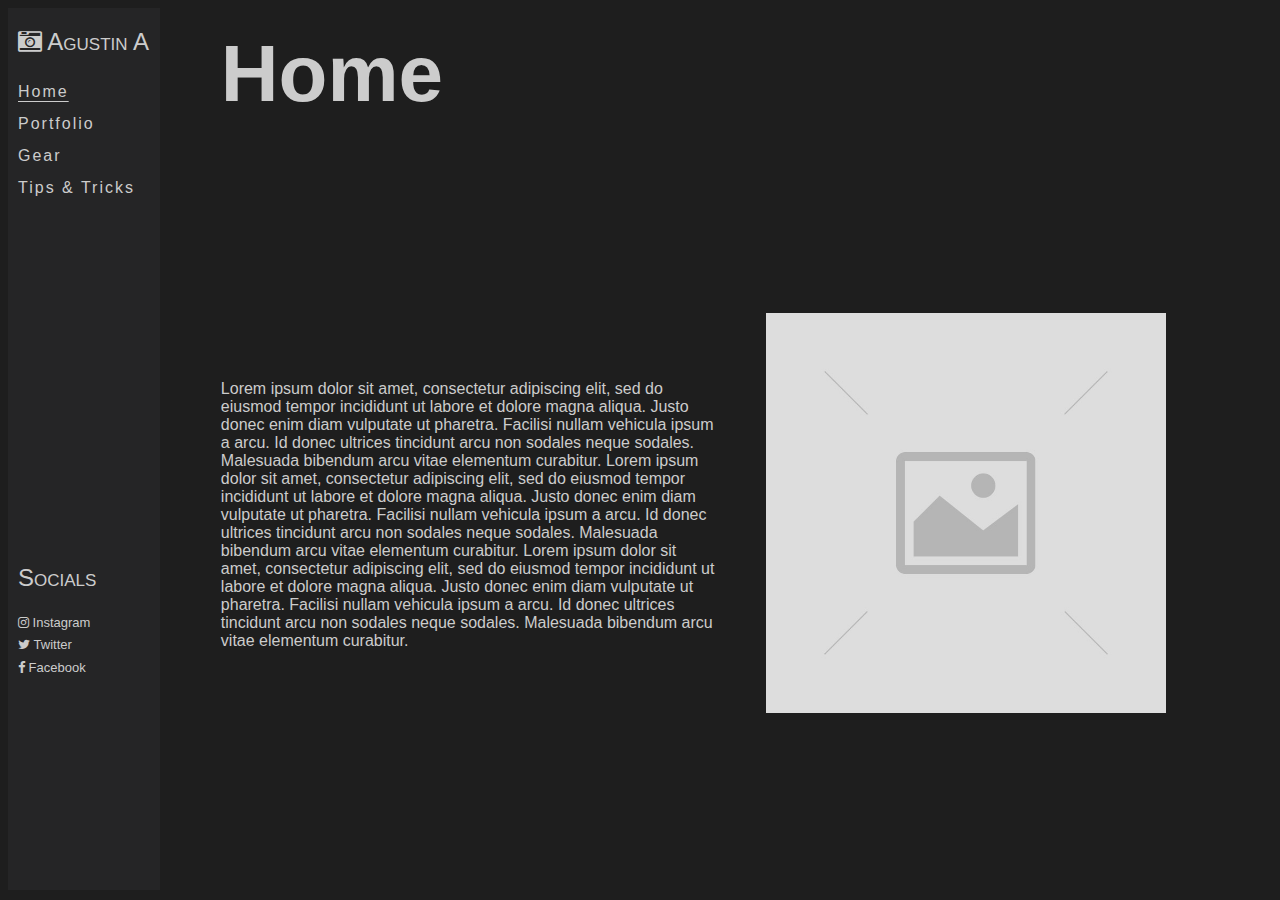
<file: index.html>
<!DOCTYPE html>
<html lang="en">

<head>
    <!-- The following HTML file is for Project 2 for CIS 162. -->
    <title>Home</title>
    <meta charset="utf-8" />  <!-- Basic metadata -->
    <meta name="viewport" content="width=device-width, initial-scale=1" />
    
    <link rel="stylesheet" href="https://cdnjs.cloudflare.com/ajax/libs/font-awesome/4.7.0/css/font-awesome.min.css">
    <link href="format.css" rel="stylesheet" />
</head>

<body>
    
    <div id="leftCol">
        <header>
            <h2> <i class="fa fa-camera-retro"></i> Agustin A </h2>
            <nav id="siteNav">
            <ul>
                <li> <a id="current" href="home.html">Home</a> </li>
                <li> <a href="#">Portfolio</a> </li>
                <li> <a href="#">Gear</a> </li>
                <li> <a href="#">Tips & Tricks</a> </li>
            </ul>
            </nav>
        </header>
        <div id="socials">
            <h2> Socials </h2>
            <nav id="navSocials">
            <ul>
                <li> <a href="https://www.instagram.com/cerritoscollege/?hl=en"> <i class="fa fa-instagram"></i>&nbsp;Instagram</a> </li>
                <li> <a href="https://twitter.com/cerritoscollege?ref_src=twsrc%5Egoogle%7Ctwcamp%5Eserp%7Ctwgr%5Eauthor"> <i class="fa fa-twitter  "></i>&nbsp;Twitter</a> </li>
                <li> <a href="https://www.facebook.com/cerritoscollege/"> <i class="fa fa-facebook"></i>&nbsp;Facebook</a> </li>
            </ul>
            </nav>
        </div>
    </div>
    
    <main id="home">
        <header id="homeHeader">
            <h1>Home</h1>
        </header>
        <div id="homeText">
        <p>
            Lorem ipsum dolor sit amet, consectetur adipiscing elit, sed do eiusmod tempor incididunt ut labore et dolore 
            magna aliqua. Justo donec enim diam vulputate ut pharetra. Facilisi nullam vehicula ipsum a arcu. Id donec 
            ultrices tincidunt arcu non sodales neque sodales. Malesuada bibendum arcu vitae elementum curabitur.
            Lorem ipsum dolor sit amet, consectetur adipiscing elit, sed do eiusmod tempor incididunt ut labore et dolore 
            magna aliqua. Justo donec enim diam vulputate ut pharetra. Facilisi nullam vehicula ipsum a arcu. Id donec 
            ultrices tincidunt arcu non sodales neque sodales. Malesuada bibendum arcu vitae elementum curabitur.
            Lorem ipsum dolor sit amet, consectetur adipiscing elit, sed do eiusmod tempor incididunt ut labore et dolore 
            magna aliqua. Justo donec enim diam vulputate ut pharetra. Facilisi nullam vehicula ipsum a arcu. Id donec 
            ultrices tincidunt arcu non sodales neque sodales. Malesuada bibendum arcu vitae elementum curabitur.
        </p>
        </div>
        <div id="homePhoto"> <img src="placeholder.jpg" alt="Placeholder" height="400"> </div>
    </main>

</body> 

</html>
</file>
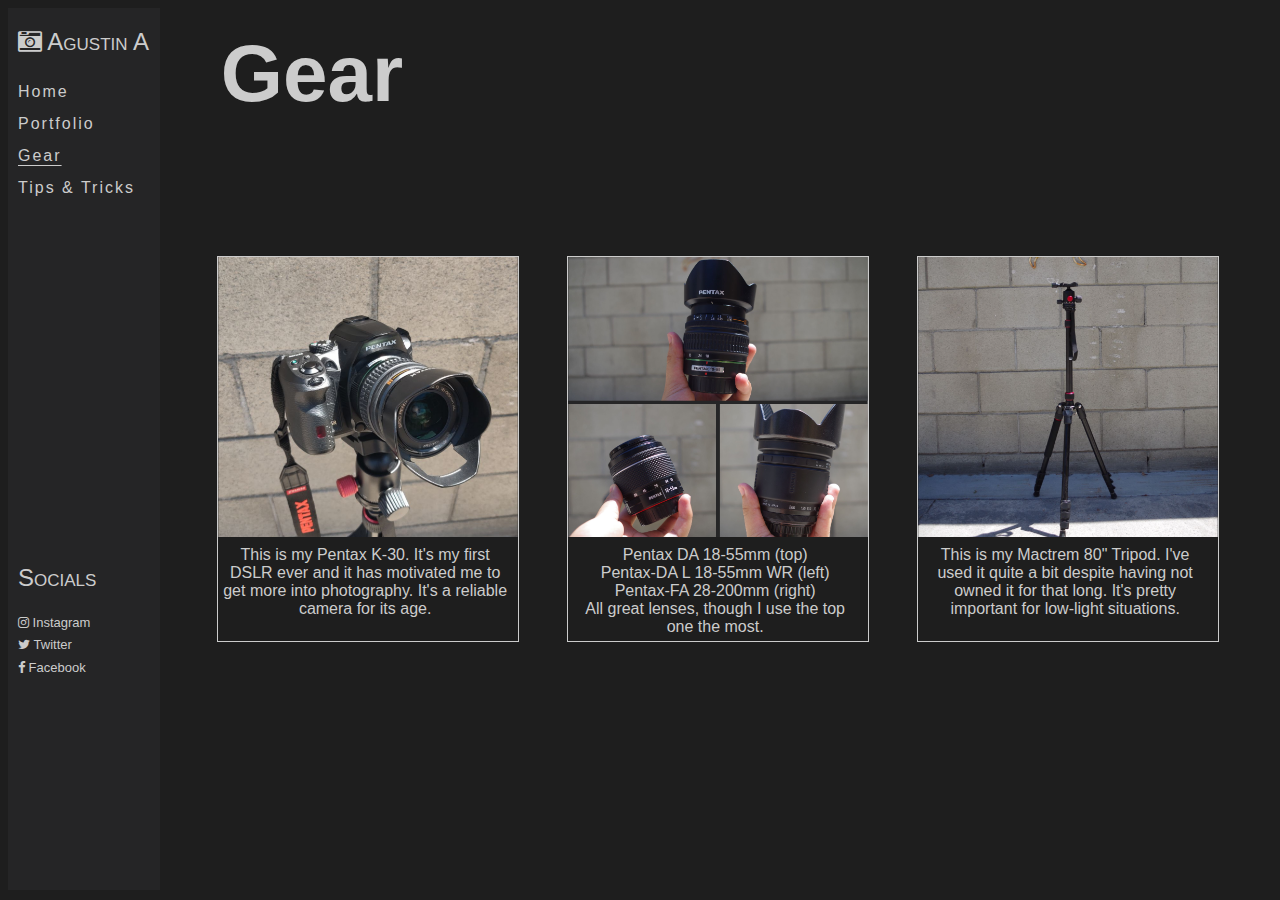
<file: gear.html>
<!DOCTYPE html>
<html lang="en">

<head>
    <!-- The following HTML file is for Project 2 for CIS 162. -->
    <title>Gear</title>
    <meta charset="utf-8" />  <!-- Basic metadata -->
    <meta name="viewport" content="width=device-width, initial-scale=1" />
    
    <link rel="stylesheet" href="https://cdnjs.cloudflare.com/ajax/libs/font-awesome/4.7.0/css/font-awesome.min.css">
    <link href="format.css" rel="stylesheet" />
</head>

<body>
    
    <div id="leftCol">
        <header>
            <h2> <i class="fa fa-camera-retro"></i> Agustin A </h2>
            <nav id="siteNav">
            <ul>
                <li> <a href="index.html">Home</a> </li>
                <li> <a href="portfolio.html">Portfolio</a> </li>
                <li> <a id="current" href="gear.html">Gear</a> </li>
                <li> <a href="tips.html">Tips & Tricks</a> </li>
            </ul>
            </nav>
        </header>
        <div id="socials">
            <h2> Socials </h2>
            <nav id="navSocials">
            <ul>
                <li> <a href="https://www.instagram.com/cerritoscollege/?hl=en"> <i class="fa fa-instagram"></i>&nbsp;Instagram</a> </li>
                <li> <a href="https://twitter.com/cerritoscollege?ref_src=twsrc%5Egoogle%7Ctwcamp%5Eserp%7Ctwgr%5Eauthor"> <i class="fa fa-twitter  "></i>&nbsp;Twitter</a> </li>
                <li> <a href="https://www.facebook.com/cerritoscollege/"> <i class="fa fa-facebook"></i>&nbsp;Facebook</a> </li>
            </ul>
            </nav>
        </div>
    </div>
    
    <main id="gear">
        <header id="gearHeader">
            <h1>Gear</h1>
        </header>

        <div id="gearPhotos">
            <div id="gearPhotoLeft" class="gearPhoto">
                <img src="camera.png" alt="My Pentax K-30" width="300">
                <p class="gearDesc">This is my Pentax K-30. It's my first DSLR ever and it has motivated me to get more into photography. It's a reliable camera for its age.</p>
            </div>
            
            <div id="gearPhotoMid" class="gearPhoto">
                <img src="lenses.png" alt="My Pentax K-Mount lenses" width="300">
                <p class="gearDesc">Pentax DA 18-55mm (top)<br>Pentax-DA L 18-55mm WR (left)<br> Pentax-FA 28-200mm (right) <br> All great lenses, though I use the top one the most.</p>
            </div>
            
            <div id="gearPhotoRight" class="gearPhoto">
                <img src="tripod.png" alt="My camera tripod" width="300">
                <p class="gearDesc">This is my Mactrem 80" Tripod. I've used it quite a bit despite having not owned it for that long. It's pretty important for low-light situations.</p>
            </div>
        </div>
        
    </main>

</body> 

</html>
</file>
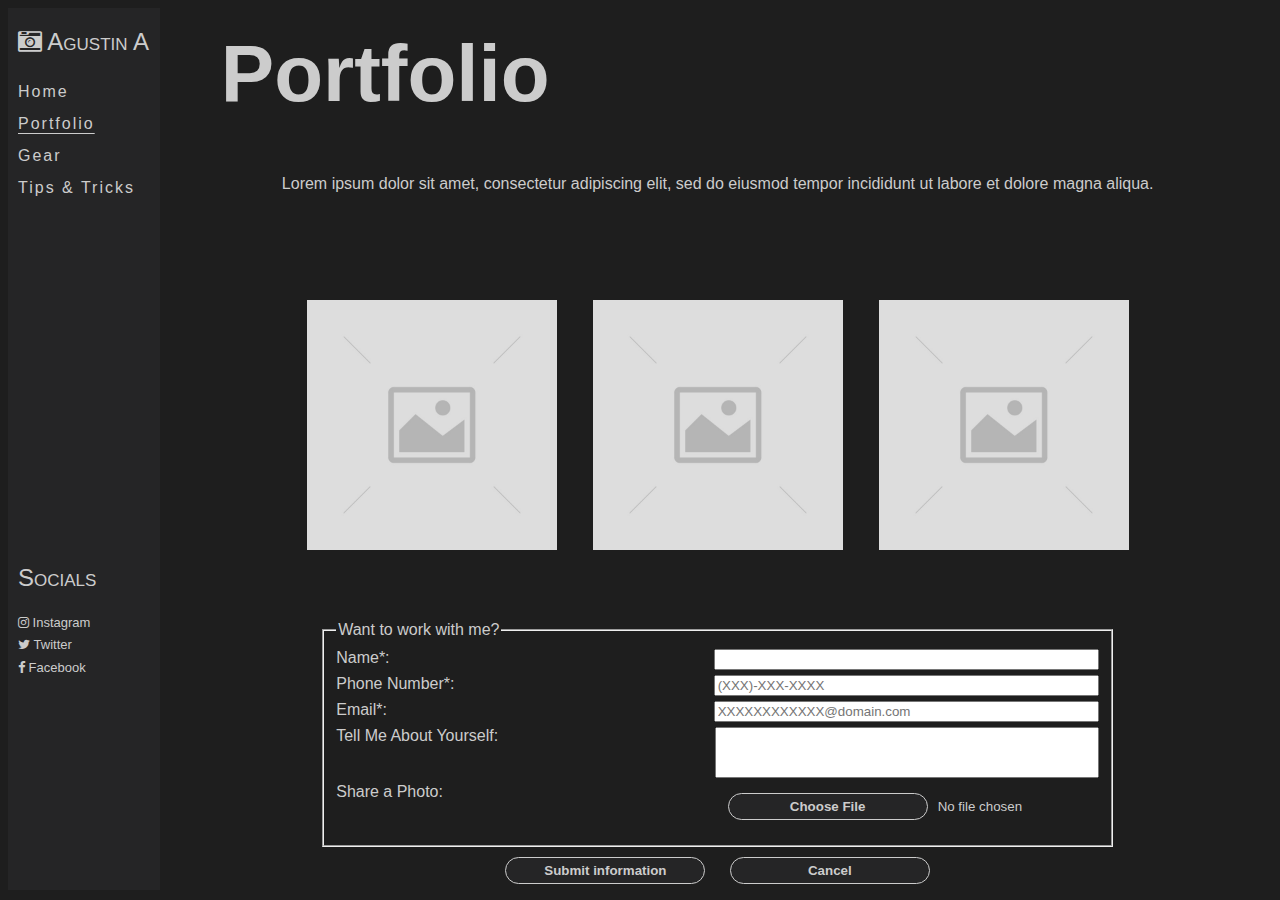
<file: portfolio.html>
<!DOCTYPE html>
<html lang="en">

<head>
    <!-- The following HTML file is for Project 2 for CIS 162. -->
    <title>Portfolio</title>
    <meta charset="utf-8" />  <!-- Basic metadata -->
    <meta name="viewport" content="width=device-width, initial-scale=1" />
    
    <link rel="stylesheet" href="https://cdnjs.cloudflare.com/ajax/libs/font-awesome/4.7.0/css/font-awesome.min.css">
    <link href="format.css" rel="stylesheet" />
</head>

<body>
    
    <div id="leftCol">
        <header>
            <h2> <i class="fa fa-camera-retro"></i> Agustin A </h2>
            <nav id="siteNav">
            <ul>
                <li> <a href="index.html">Home</a> </li>
                <li> <a id="current" href="portfolio.html">Portfolio</a> </li>
                <li> <a href="gear.html">Gear</a> </li>
                <li> <a href="tips.html">Tips & Tricks</a> </li>
            </ul>
            </nav>
        </header>
        <div id="socials">
            <h2> Socials </h2>
            <nav id="navSocials">
            <ul>
                <li> <a href="https://www.instagram.com/cerritoscollege/?hl=en"> <i class="fa fa-instagram"></i>&nbsp;Instagram</a> </li>
                <li> <a href="https://twitter.com/cerritoscollege?ref_src=twsrc%5Egoogle%7Ctwcamp%5Eserp%7Ctwgr%5Eauthor"> <i class="fa fa-twitter  "></i>&nbsp;Twitter</a> </li>
                <li> <a href="https://www.facebook.com/cerritoscollege/"> <i class="fa fa-facebook"></i>&nbsp;Facebook</a> </li>
            </ul>
            </nav>
        </div>
    </div>
    
    <main id="portfolio">
        <header id="portfolioHeader">
            <h1>Portfolio</h1>
        </header>
        
        <p id="portfolioParagraph">Lorem ipsum dolor sit amet, consectetur adipiscing elit, sed do eiusmod tempor incididunt ut labore et dolore magna aliqua.</p>

        <div id="portfolioPhotos">
            <div id="portfolioPhoto2"> <img src="placeholder.jpg" alt="Placeholder" height="250"> </div>
            <div id="portfolioPhoto1"> <img src="placeholder.jpg" alt="Placeholder" height="250"> </div>
            <div id="portfolioPhoto4"> <img src="placeholder.jpg" alt="Placeholder" height="250"> </div>
        </div>

        <form id="portfolioForm">
        <fieldset id="portfolioField">
            <legend>Want to work with me?</legend>

            <div class="formRow">
            <label for="portfolioName">Name*:</label>
            <input name="name" id="portfolioName" type="text" required>
            </div>

            <div class="formRow">
            <label for="portfolioNum">Phone Number*:</label>
            <input name="number" id="portfolioNum" type="tel" placeholder="(XXX)-XXX-XXXX" required>
            </div>
            
            <div class="formRow">
            <label for="portfolioEmail">Email*:</label>
            <input name="email" id="portfolioEmail" type="email" placeholder="XXXXXXXXXXXX@domain.com"  required>
            </div>

            <div class="formRow">
            <label for="portfolioText">Tell Me About Yourself:</label>
            <textarea name="text" id="portfolioText" rows="3"></textarea>
            </div>

            <div class="formRow">
            <label for="portfolioImage">Share a Photo:</label>
            <input name="image" id="portfolioImage" type="file">
            </div>

        </fieldset>

        <div id="buttons">
            <input type="submit" value="Submit information">
            <input type="reset" value="Cancel">
        </div>

        </form>

    </main>

</body> 

</html>
</file>
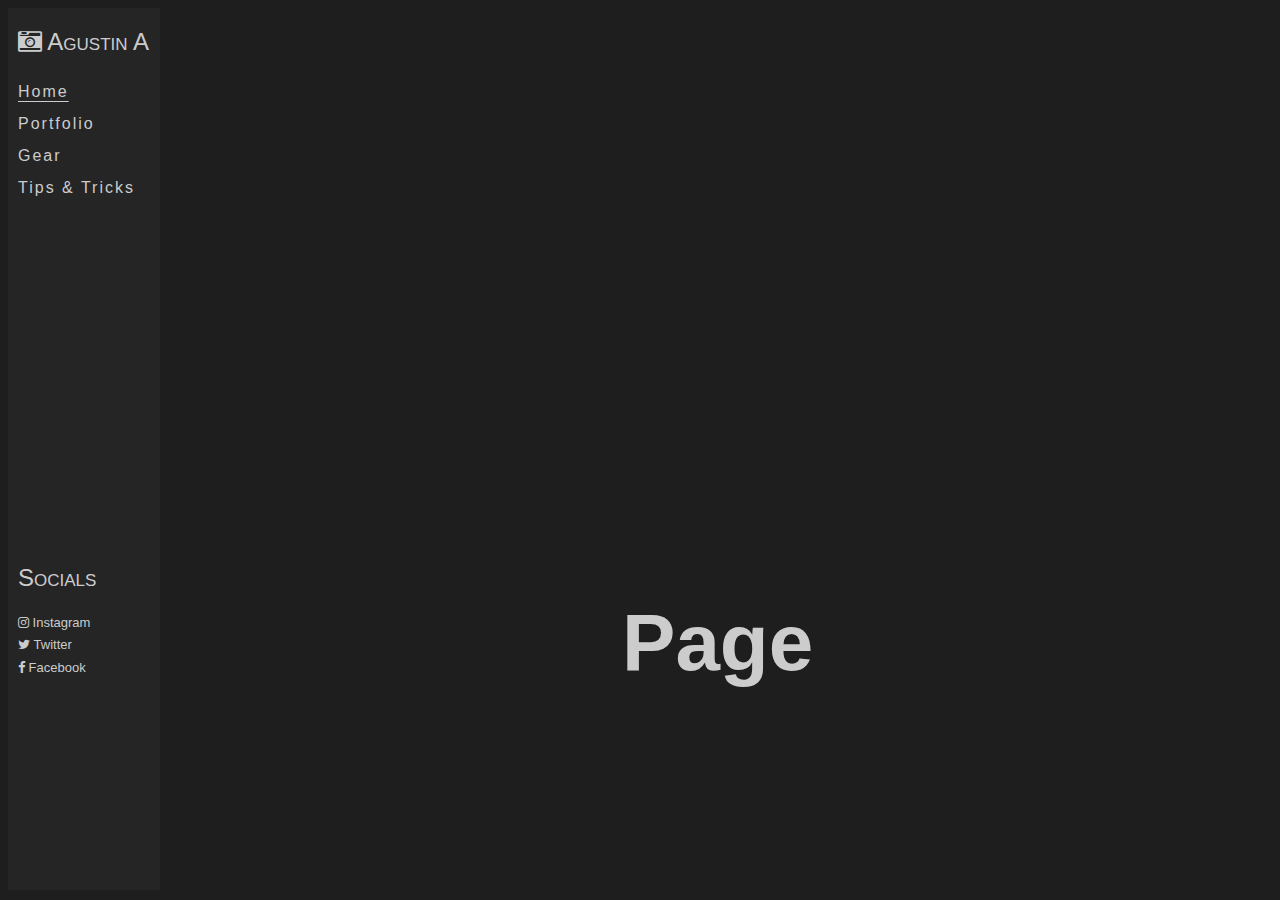
<file: template.html>
<!DOCTYPE html>
<html lang="en">

<head>
    <!-- The following HTML file is for Project 2 for CIS 162. -->
    <title>Page</title>
    <meta charset="utf-8" />  <!-- Basic metadata -->
    <meta name="viewport" content="width=device-width, initial-scale=1" />
    
    <link rel="stylesheet" href="https://cdnjs.cloudflare.com/ajax/libs/font-awesome/4.7.0/css/font-awesome.min.css">
    <link href="format.css" rel="stylesheet" />
</head>

<body>
    
    <div id="leftCol">
        <header>
            <h2> <i class="fa fa-camera-retro"></i> Agustin A </h2>
            <nav id="siteNav">
            <ul>
                <li> <a id="current" href="index.html">Home</a> </li>
                <li> <a href="portfolio.html">Portfolio</a> </li>
                <li> <a href="gear.html">Gear</a> </li>
                <li> <a href="tips.html">Tips & Tricks</a> </li>
            </ul>
            </nav>
        </header>
        <div id="socials">
            <h2> Socials </h2>
            <nav id="navSocials">
            <ul>
                <li> <a href="https://www.instagram.com/cerritoscollege/?hl=en"> <i class="fa fa-instagram"></i>&nbsp;Instagram</a> </li>
                <li> <a href="https://twitter.com/cerritoscollege?ref_src=twsrc%5Egoogle%7Ctwcamp%5Eserp%7Ctwgr%5Eauthor"> <i class="fa fa-twitter  "></i>&nbsp;Twitter</a> </li>
                <li> <a href="https://www.facebook.com/cerritoscollege/"> <i class="fa fa-facebook"></i>&nbsp;Facebook</a> </li>
            </ul>
            </nav>
        </div>
    </div>
    
    <main id="page">
        <header id="pageHeader">
            <h1>Page</h1>
        </header>
    </main>

</body> 

</html>
</file>
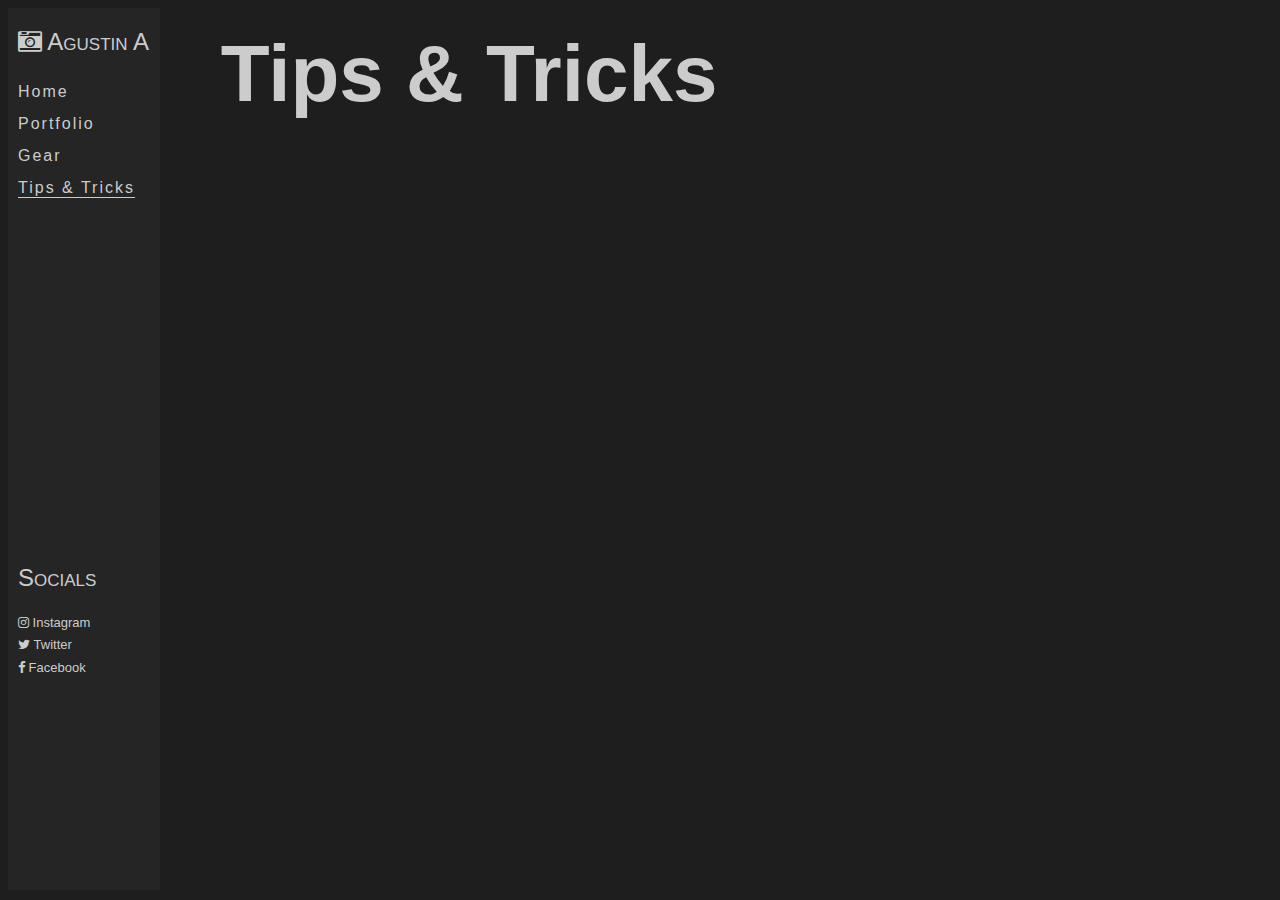
<file: tips.html>
<!DOCTYPE html>
<html lang="en">

<head>
    <!-- The following HTML file is for Project 2 for CIS 162. -->
    <title>Tips & Tricks</title>
    <meta charset="utf-8" />  <!-- Basic metadata -->
    <meta name="viewport" content="width=device-width, initial-scale=1" />
    
    <link rel="stylesheet" href="https://cdnjs.cloudflare.com/ajax/libs/font-awesome/4.7.0/css/font-awesome.min.css">
    <link href="format.css" rel="stylesheet" />
</head>

<body>
    
    <div id="leftCol">
        <header>
            <h2> <i class="fa fa-camera-retro"></i> Agustin A </h2>
            <nav id="siteNav">
            <ul>
                <li> <a href="index.html">Home</a> </li>
                <li> <a href="portfolio.html">Portfolio</a> </li>
                <li> <a href="gear.html">Gear</a> </li>
                <li> <a id="current" href="tips.html">Tips & Tricks</a> </li>
            </ul>
            </nav>
        </header>
        <div id="socials">
            <h2> Socials </h2>
            <nav id="navSocials">
            <ul>
                <li> <a href="https://www.instagram.com/cerritoscollege/?hl=en"> <i class="fa fa-instagram"></i>&nbsp;Instagram</a> </li>
                <li> <a href="https://twitter.com/cerritoscollege?ref_src=twsrc%5Egoogle%7Ctwcamp%5Eserp%7Ctwgr%5Eauthor"> <i class="fa fa-twitter  "></i>&nbsp;Twitter</a> </li>
                <li> <a href="https://www.facebook.com/cerritoscollege/"> <i class="fa fa-facebook"></i>&nbsp;Facebook</a> </li>
            </ul>
            </nav>
        </div>
    </div>
    
    <main id="tips">
        <header id="tipsHeader">
            <h1>Tips & Tricks</h1>
        </header>
    </main>

</body> 

</html>
</file>
<file: format.css>
@charset "utf-8";

/* This file is meant to make the template that will apply to all pages */

/* Main Structure (i.e. left column + right column) */

html {
    background-color: #1e1e1e;
    
}

h2 {
    font-variant: small-caps;
    font-weight: normal;
}

body {
    display: grid;
    width: 99%;
    grid-template-columns: 12% 88%;  /* Fluid Grid for entire page */
    grid-template-areas: "left right";

    color: #CCCCCC;
    font-family: Verdana, Geneva, Tahoma, sans-serif;
}

/* Sidebar */

div#leftCol {
    box-sizing: border-box;
    height: 98vh;
    grid-area: left;
    padding-left: 10px;
    background-color: #252526;
    
    overflow-x: hidden;  /* Hide overflow for when window is smaller; Prevents overlap */
}

div#leftCol::-webkit-scrollbar, div#rightCol::-webkit-scrollbar  {  /* Remove scrollbars for overflow */
    display: none;
}

/* Site Pages */

nav#siteNav > ul {
    list-style: none;
    padding: 0px;
    font-size: medium;
    line-height: 2em;
    letter-spacing: 2px;
    text-decoration: none;
}

nav#siteNav a:link, nav#siteNav a:visited {
    color: #CCCCCC;
    text-decoration: none;
}

nav#siteNav a:hover { color: gray; }

nav#siteNav a:active { color: #c3916a; }

nav#siteNav a#current {  /* Underline the current page the user is on */
    text-decoration: underline;
    text-underline-offset: 4px;
    text-decoration-color: #CCCCCC;
}

/* Socials Links */

div#socials {
    margin-top: 40vh;
}

nav#navSocials > ul {
    list-style: none;
    padding: 0px;
    
    font-size: small;
    line-height: 1.75em;
    text-decoration: none;
}

nav#navSocials a:link, nav#navSocials a:visited {
    color: #CCCCCC;
    text-decoration: none;
}

nav#navSocials a:hover { color: gray; }

nav#navSocials a:active { color: #c3916a; }

/* Main Content */

main {
    box-sizing: border-box;
    height: 98vh;
    width: 99%;
    margin: auto;
    
    display: grid;
    grid-area: right; 

    justify-content: center;
    align-items: center;

    overflow: auto;
}

main > header {
    grid-area: title;
    font-size: 2.5em;
    line-height: 0;
}

/* Home Page */

main#home {
    grid-template-columns: 45% 45%;  /*Fluid Grid for Home page*/
    grid-template-rows: 15% 85%;
    grid-template-areas:    "title title" 
                            "text  photo";
}

div#homeText {
    grid-area: text;
    justify-self: center;
}

div#homePhoto {
    grid-area: photo;
    justify-self: center;
}

/* Portfolio Page */

main#portfolio {
    grid-template-columns: 45% 45%;  /* Fluid Grid for Portfolio page */
    grid-template-rows: 15% 10% 45% 30%;
    grid-template-areas:    "title  title"
                            "text   text"
                            "photos photos"
                            "form   form";
}

div#portfolioPhotos {
    display: grid;
    grid-template-areas: "leftPhoto midPhoto rightPhoto";
    justify-content: center;
    gap: 4vh;
    grid-area: photos;
}

p#portfolioParagraph {
    grid-area: text;
    text-align: center;
}

div#portfolioPhoto1 { grid-area: leftPhoto; }
div#portfolioPhoto2 { grid-area: midPhoto; }
div#portfolioPhoto3 { grid-area: rightPhoto; }

form#portfolioForm {
    justify-self: center;
    grid-area: form;
    width: 80%;
}

div.formRow {
    display: flex;
    flex-flow: row wrap;
    margin: 5px 0px;
}

div.formRow > * {
    flex: 1 1 150px;
}

textarea { resize: none; }

div#buttons { text-align: center; }  /* Formatting for buttons */

input[type='submit'], input[type='reset'], 
input::-webkit-file-upload-button, input::file-selector-button {  /* Styling for buttons */
    margin: 10px;
    padding: 5px;
    width: 200px;


    background-color: #252526;
    color: #CCCCCC;

    font-weight: bold;

    border: 1px solid #CCCCCC;
    border-radius: 20px;

}

input[type='submit']:hover, input[type='reset']:hover, 
input::-webkit-file-upload-button:hover, input::file-selector-button:hover { 
    color: gray;
    border: 1px solid gray;
}

input[type='submit']:active, input[type='reset']:active, 
input::-webkit-file-upload-button:active, input::file-selector-button:active { 
    color: #c3916a;
    border: 1px solid #c3916a;
}

/* Gear Page */

main#gear {
    grid-template-columns: 30% 30% 30%;  /* Fluid Grid for Home page */
    grid-template-rows: 15% 70% 15%;
    grid-template-areas:    "title  title   title"
                            "photos photos  photos"
                            "form   form    form"
}

div#gearPhotos {  /* Structure for photo gallery */
    display: grid;
    justify-content: center;
    
    grid-template-areas: "leftPhoto midPhoto rightPhoto";
    grid-template-columns: 300px 300px 300px;
    gap: 50px;
    
    grid-area: photos;
}

div#gearPhotos .gearPhoto {
    border: 1px solid #CCCCCC;
    justify-self: center;
}

div#gearPhotoLeft
{
    grid-area: leftPhoto;
}

div#gearPhotoMid
{
    grid-area: midPhoto;
}

div#gearPhotoRight
{
    grid-area: rightPhoto;
}

div#gearPhotoLeft, div#gearPhotoMid, div#gearPhotoRight {
    text-align: center;
}

p.gearDesc {
    margin: 5px 5px 5px 5px;
    width: 95%;
}

/* Tips & Tricks */

main#tips {
    grid-template-columns: 45% 45%;  /* Fluid Grid for Tips page */
    grid-template-rows: 15% 10% 37.5% 37.5%;
    grid-template-areas:    "title      title"
                            "text       text"
                            "leftPhoto1 rightPhoto1"
                            "leftPhoto2 rightPhoto2";
}


/* body > * { outline: 1px dashed blue; }
main > * { outline: 2px dashed red; } */
</file>
